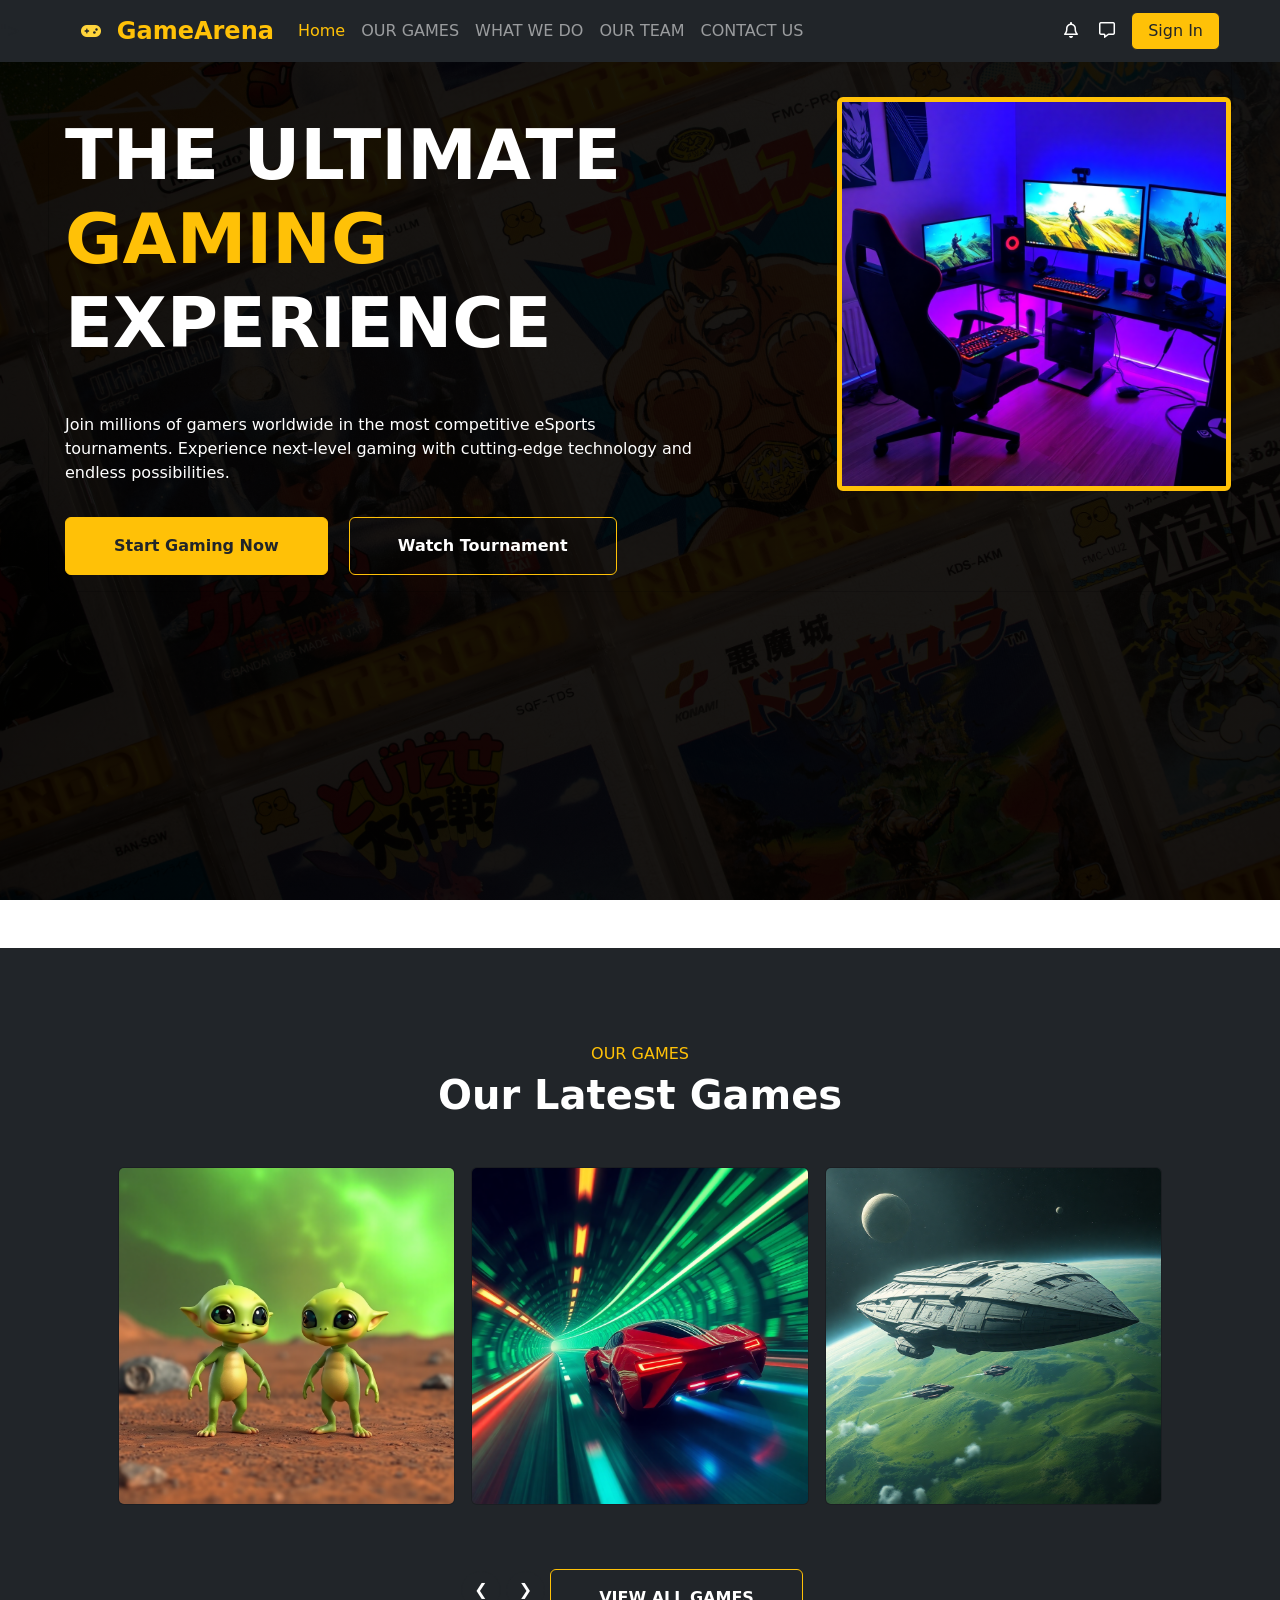
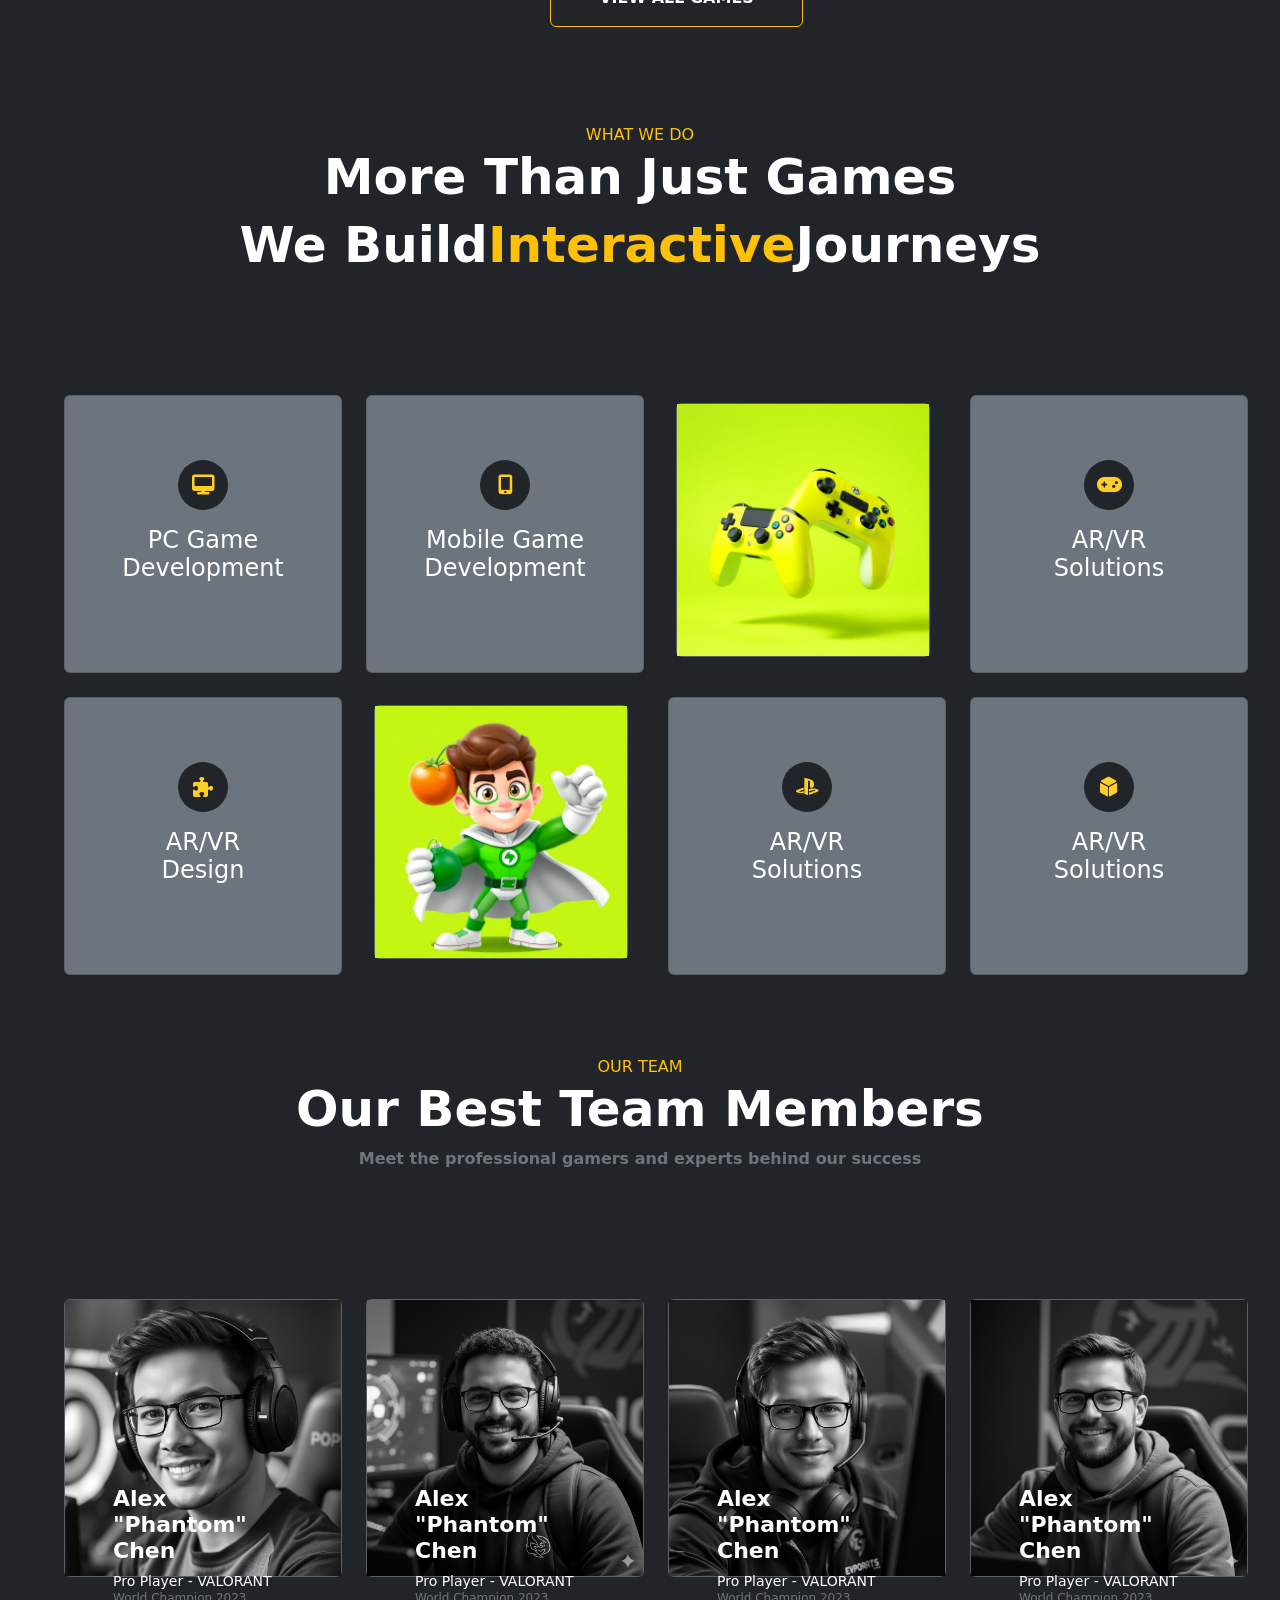
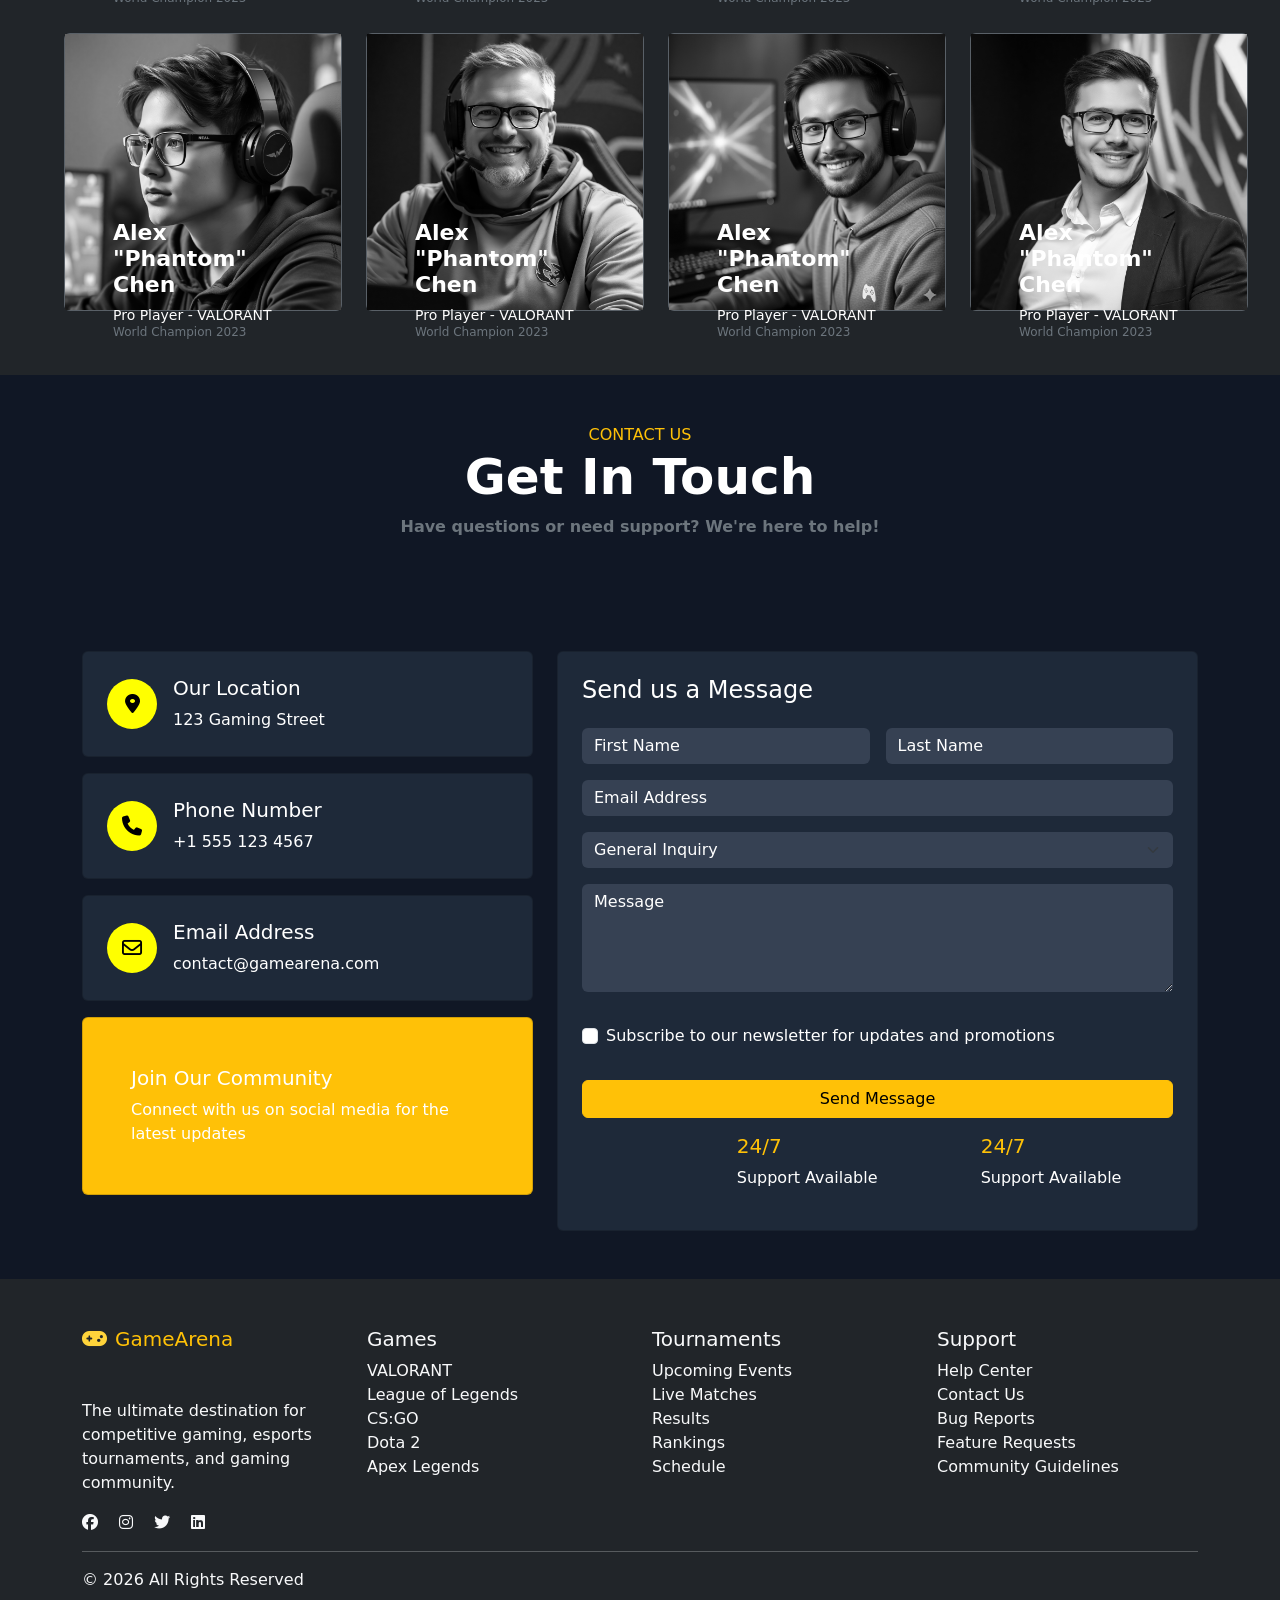
<file: index.html>
<!doctype html>
<html lang="en">

<head>
    <meta charset="UTF-8" />
    <meta name="viewport" content="width=device-width, initial-scale=1.0" />
    <title>Document</title>
    <link rel="stylesheet" href="https://cdnjs.cloudflare.com/ajax/libs/font-awesome/6.5.0/css/all.min.css" />
    <link rel="stylesheet" href="css/bootstrap.min.css" />
    <link rel="stylesheet" href="css/style.css" />
</head>

<body>
    <section>
        <nav class="navbar navbar-expand-lg bg-dark navbar-dark fixed-top">
            ">
            <div class="container-fluid">
                <i class="fa-solid fa-gamepad ms-5" style="color: rgb(255, 212, 59)"></i>
                <a class="navbar-brand active text-warning fs-4 ms-3" href="#">
                    GameArena</a>
                <button class="navbar-toggler" type="button" data-bs-toggle="collapse" data-bs-target="#navbarText"
                    aria-controls="navbarText" aria-expanded="false" aria-label="Toggle navigation">
                    <span class="navbar-toggler-icon"></span>
                </button>
                <div class="collapse navbar-collapse" id="navbarText">
                    <ul class="navbar-nav text-white me-auto mb-2 mb-lg-0">
                        <li class="nav-item">
                            <a class="nav-link text-warning" href="#">Home</a>
                        </li>
                        <li class="nav-item">
                            <a class="nav-link" href="#">OUR GAMES</a>
                        </li>
                        <li class="nav-item">
                            <a class="nav-link" href="#">WHAT WE DO</a>
                        </li>
                        <li class="nav-item">
                            <a class="nav-link" href="#"> OUR TEAM</a>
                        </li>
                        <li class="nav-item">
                            <a class="nav-link" href="#"> CONTACT US</a>
                        </li>
                    </ul>
                    <span class="navbar-text">
                        <i class="fa-regular pe-3 fa-bell" style="color: rgb(255, 255, 255)"></i>
                        <i class="fa-regular pe-3 fa-message" style="color: rgb(255, 255, 255)"></i>
                    </span>
                    <button class="btn btn-outline-dark bg-warning me-5 ps-3 pe-3">
                        Sign In
                    </button>
                </div>
            </div>
        </nav>
    </section>
    <section>
        <div class="item">
            <div class="test"></div>
            <div class="card mb-3 bg-transparent m-5">
                <div class="row g-0">
                    <div class="col-md-8">
                        <div class="card-body text-white mt-5">
                            <h1 class="card-title">
                                THE ULTIMATE <br />
                                <span class="text-warning"> GAMING </span><br />
                                EXPERIENCE
                            </h1>
                            <p class="card-text mt-5 fs-6">
                                Join millions of gamers worldwide in the most competitive
                                eSports <br />
                                tournaments. Experience next-level gaming with cutting-edge
                                technology and <br />
                                endless possibilities.
                            </p>
                            <button class="btn btn-warning text-dark pt-3 pb-3 ps-5 pe-5 mt-3 me-3 fw-bold">
                                Start Gaming Now
                            </button>
                            <button class="btn btn-outline-warning text-white pt-3 pb-3 ps-5 pe-5 mt-3 me-3 fw-bold">
                                Watch Tournament
                            </button>
                        </div>
                    </div>
                    <div class="col">
                        <img src="img/Games website_files/hero-img-C0b4IWtS.png"
                            class="img-fluid rounded mt-5 border border-5 border-warning" alt="..." />
                    </div>
                </div>
            </div>
        </div>
    </section>
    <section>
        <div class="bg-dark w-100">
            <div class="container p-5  bg-dark">
                <div class="text-center mt-5 mb-5">
                    <h4 class="text-warning text-center fs-6">OUR GAMES</h4>
                    <h2 class="text-white text-center fw-bold fs-1">Our Latest Games</h2>
                </div>
                <div class="row  g-3 bg-dark">
                    <div class="col-md-4">
                        <div class="card text-bg-dark">
                            <img src="img/Games website_files/latest-games-1-CfV33bjK.png" class="card-img" alt="img" />
                            <div class="card-img-overlay">
                                <div class="d-flex align-items-center text-wahite bg-dark w-50 fs-5 rounded">
                                    <i class="fa-solid fa-gamepad ms-2" style="color: rgb(255, 212, 59)"></i>
                                    <span class="card-title fs-5 mb-0 ">ADVENTURE</span>
                                </div>
                                <div class="d-flex align-items-center text-wahite bg-dark w-50 fs-5 rounded">
                                    <i class="fa-solid fa-people-group" style="color: rgb(255, 212, 59);"></i>
                                    <span class="card-title fs-5 mb-0 ">MULTIPLAYER</span>
                                </div>
                                <p class="card-text ">
                                    Alien Companions
                                </p>
                            </div>
                        </div>
                    </div>
                    <div class="col-md-4">
                        <div class="card text-bg-dark">
                            <img src="img/Games website_files/latest-games-2-DcGt1MOH.png" class="card-img" alt="..." />
                            <div class="card-img-overlay">
                                <div class="d-flex align-items-center text-wahite bg-dark w-50 fs-5 rounded">
                                    <i class="fa-solid fa-gamepad ms-2" style="color: rgb(255, 212, 59)"></i>
                                    <span class="card-title fs-5 mb-0 ">ADVENTURE</span>
                                </div>
                                <div class="d-flex align-items-center text-wahite bg-dark w-50 fs-5 rounded">
                                    <i class="fa-solid fa-people-group" style="color: rgb(255, 212, 59);"></i>
                                    <span class="card-title fs-5 mb-0 ">MULTIPLAYER</span>
                                </div>
                                <p class="card-text ">
                                    Alien Companions
                                </p>
                            </div>
                        </div>
                    </div>
                    <div class="col-md-4">
                        <div class="card text-bg-dark">
                            <img src="img/Games website_files/latest-games-3-3PuaZ95E.png" class="card-img" alt="..." />
                            <div class="card-img-overlay">
                                <div class="d-flex align-items-center text-wahite bg-dark w-50 fs-5 rounded">
                                    <i class="fa-solid fa-gamepad ms-2" style="color: rgb(255, 212, 59)"></i>
                                    <span class="card-title fs-5 mb-0 ">ADVENTURE</span>
                                </div>
                                <div class="d-flex align-items-center text-wahite bg-dark w-50 fs-5 rounded">
                                    <i class="fa-solid fa-people-group" style="color: rgb(255, 212, 59);"></i>
                                    <span class="card-title fs-5 mb-0 ">MULTIPLAYER</span>
                                </div>
                                <p class="card-text ">
                                    Alien Companions
                                </p>
                            </div>
                        </div>
                    </div>
                </div>
            </div>

        </div>
        <div class="text-center bg-dark pb-5">
            <button class="btn btn-dark rounded-circle w-40 h-40vh rounded-circle" data-bs-target="#multiCarousel"
                data-bs-slide="prev">❮</button>

            <button class="btn btn-dark rounded-circle" data-bs-target="#multiCarousel" data-bs-slide="next">❯</button>
            <button class="btn btn-dark  btn btn-outline-warning text-white pt-3 pb-3 ps-5 pe-5 mt-3 me-3 fw-bold"
                data-bs-target="#multiCarousel" data-bs-slide="next">VIEW ALL GAMES</button>

        </div>
    </section>
    <section>
        <div class="text text-center text-white bg-dark pt-5 pb-5 ">
            <span class="text-warning pb-5">WHAT WE DO</span>
            <h2 class="fw-bold ">More Than Just Games</h2>
            <h2 class="fw-bold">We Build<span class="text-warning">Interactive</span>Journeys</h2>
        </div>
        <div class="continer py-5 bg-dark p-5">
            <div class="row g-4">

                <div class="col-md-3">
                    <div class="card my-card text-white bg-secondary text-center fw-bold p-5 m-3 h-100 w-100">
                        <i class=" icon fa-solid fa-desktop pt-2 pb-2 m-3 bg-dark align-self-center "
                            style="color: rgb(255, 206, 38);"></i>
                        <h4>PC Game <br> Development</h4>
                    </div>
                </div>

                <div class="col-md-3">
                    <div class="card my-card text-white bg-secondary text-center fw-bold p-5 m-3 h-100 w-100">
                        <i class=" icon fa-solid fa-mobile-screen-button pt-2 pb-2 m-3 bg-dark align-self-center"
                            style="color: rgb(255, 206, 38);"></i>
                        <h4>Mobile Game <br> Development</h4>
                    </div>
                </div>

                <div class="col-md-3">
                    <div class="card my-card text-white bg-secondary mt-4 ms-4 ">
                        <img src="img/Games website_files/what-we-do-1-DuZnkwGW.png" class="w-100" alt="">
                    </div>
                </div>

                <div class="col-md-3">
                    <div class="card my-card text-white bg-secondary text-center fw-bold p-5 m-3 h-100 w-100">
                        <i class=" icon fa-solid fa-gamepad pt-2 pb-2 m-3 bg-dark align-self-center"
                            style="color: rgb(255, 206, 38);"></i>
                        <h4>AR/VR <br> Solutions</h4>
                    </div>

                </div>

                <div class="col-md-3">
                    <div class="card my-card text-white bg-secondary text-center fw-bold p-5 m-3 h-100 w-100">
                        <i class=" icon fa-solid fa-puzzle-piece pt-2 pb-2 m-3 bg-dark align-self-center"
                            style="color: rgb(255, 206, 38);"></i>
                        <h4>AR/VR <br> Design</h4>
                    </div>

                </div>

                <div class="col-md-3">
                    <div class="card text-white bg-secondary mt-4 ms-4 ">
                        <img src="img/Games website_files/what-we-do-2-DVAo6agz.png" class="w-100" alt="">
                    </div>
                </div>

                <div class="col-md-3">
                    <div class="card my-card text-white bg-secondary text-center fw-bold p-5 m-3 h-100 w-100">
                        <i class=" icon fa-brands fa-playstation pt-2 pb-2 m-3 bg-dark align-self-center"
                            style="color: rgb(255, 206, 38);"></i>
                        <h4>AR/VR <br> Solutions</h4>
                    </div>

                </div>

                <div class="col-md-3">
                    <div class="card my-card text-white bg-secondary text-center fw-bold p-5 m-3 h-100 w-100">
                        <i class=" icon fa-solid fa-dice-d6  pt-2 pb-2 m-3 align-self-center bg-dark"
                            style="color: rgb(255, 206, 38);"></i>
                        <h4>AR/VR <br> Solutions</h4>
                    </div>

                </div>
            </div>
        </div>
    </section>
    <section>

    </section>
    <section>
        <div class="text text-center text-white bg-dark pt-5 pb-5 ">
            <span class="text-warning pb-5">OUR TEAM</span>
            <h2 class="fw-bold  ">Our Best Team Members</h2>
            <p class="fw-bold text-secondary">Meet the professional gamers and experts behind our success</p>
        </div>
        <div class="continer py-5 bg-dark p-5 position-relative">
            <div class="row g-4">
                <div class="col-md-3">
                    <div class="card my-card text-white bg-secondary    m-3  w-100">
                        <img src="img/Games website_files/avatar-1-Bk0fx3lX.png" class=" img-hover w-100" alt="">
                        <div class="demo position-absolute m-5 top-50 justify-content-between  text-white">
                            <h4 class="f">Alex "Phantom" Chen</h4>
                            <h5>Pro Player - VALORANT</h5>
                            <p class="text-secondary">World Champion 2023</p>
                            <!-- <span class=" ms-5">PHANTOM</span>-->
                        </div>
                    </div>
                </div>

                <div class="col-md-3">
                    <div class="card my-card text-white bg-secondary    m-3  w-100">
                        <img src="img/Games website_files/avatar-2-DSM5R69_.png" class=" img-hover w-100" alt="">
                        <div class="demo position-absolute m-5 top-50 justify-content-between  text-white">
                            <h4 class="f">Alex "Phantom" Chen</h4>
                            <h5>Pro Player - VALORANT</h5>
                            <p class="text-secondary">World Champion 2023</p>
                        </div>
                    </div>
                </div>

                <div class="col-md-3">
                    <div class="card my-card text-white  bg-secondary    m-3  w-100">
                        <img src="img/Games website_files/avatar-3-CISh2V2J.png" class="img-hover w-100" alt="">
                        <div class="demo position-absolute m-5 top-50 justify-content-between  text-white">
                            <h4 class="f">Alex "Phantom" Chen</h4>
                            <h5>Pro Player - VALORANT</h5>
                            <p class="text-secondary">World Champion 2023</p>
                        </div>
                    </div>
                </div>

                <div class="col-md-3">
                    <div class="card my-card text-white bg-secondary    m-3  w-100">
                        <img src="img/Games website_files/avatar-4-BCbP093U.png" class="img-hover w-100" alt="">
                        <div class="demo position-absolute m-5 top-50 justify-content-between  text-white">
                            <h4 class="f">Alex "Phantom" Chen</h4>
                            <h5>Pro Player - VALORANT</h5>
                            <p class="text-secondary">World Champion 2023</p>
                        </div>
                    </div>
                </div>

                <div class="col-md-3">
                    <div class="card my-card text-white bg-secondary    m-3  w-100">
                        <img src="img/Games website_files/avatar-5-CKJm2Bjf.png" class="img-hover w-100" alt="">
                        <div class="demo position-absolute m-5 top-50 justify-content-between  text-white">
                            <h4 class="f">Alex "Phantom" Chen</h4>
                            <h5>Pro Player - VALORANT</h5>
                            <p class="text-secondary">World Champion 2023</p>
                        </div>
                    </div>
                </div>

                <div class="col-md-3">
                    <div class="card my-card text-white bg-secondary    m-3  w-100">
                        <img src="img/Games website_files/avatar-6-BC4VdJS3.png" class="img-hover w-100" alt="">
                        <div class="demo position-absolute m-5 top-50 justify-content-between  text-white">
                            <h4 class="f">Alex "Phantom" Chen</h4>
                            <h5>Pro Player - VALORANT</h5>
                            <p class="text-secondary">World Champion 2023</p>
                        </div>
                    </div>
                </div>

                <div class="col-md-3">
                    <div class="card my-card text-white bg-secondary    m-3  w-100">
                        <img src="img/Games website_files/avatar-7-B1LKlfbK.png" class="img-hover w-100" alt="">
                        <div class="demo position-absolute m-5 top-50 justify-content-between  text-white">
                            <h4 class="f">Alex "Phantom" Chen</h4>
                            <h5>Pro Player - VALORANT</h5>
                            <p class="text-secondary">World Champion 2023</p>
                        </div>
                    </div>
                </div>

                <div class="col-md-3">
                    <div class="card my-card text-white bg-secondary    m-3  w-100">
                        <img src="img/Games website_files/avatar-8-DlHfYIx6.png" class="img-hover w-100" alt="">
                        <div class="demo position-absolute m-5 top-50 justify-content-between  text-white">
                            <h4 class="f">Alex "Phantom" Chen</h4>
                            <h5>Pro Player - VALORANT</h5>
                            <p class="text-secondary">World Champion 2023</p>
                        </div>
                    </div>
                </div>

            </div>
        </div>
    </section>
    <section class="backg">
        <div class="text text-center text-white pt-5 pb-5 ">
            <span class="text-warning pb-5">CONTACT US</span>
            <h2 class="fw-bold  ">Get In Touch</h2>
            <p class="fw-bold text-secondary">Have questions or need support? We're here to help!</p>
        </div>

        <div class="container py-5">
            <div class="row g-4">

                <div class="col-lg-5">
                    <div class="card p-4 mb-3 info-card">
                        <div class="d-flex align-items-center">
                            <div class="icon me-3"><i class="fa-solid fa-location-dot "
                                    style="color: rgb(0, 0, 0);"></i></div>
                            <div>
                                <h5>Our Location</h5>
                                <p class="mb-0">123 Gaming Street</p>
                            </div>
                        </div>
                    </div>

                    <div class="card p-4 mb-3 info-card">
                        <div class="d-flex align-items-center">
                            <div class="icon me-3"><i class="fa-solid fa-phone" style="color: rgb(0, 0, 0);"></i></div>
                            <div>
                                <h5>Phone Number</h5>
                                <p class="mb-0">+1 555 123 4567</p>
                            </div>
                        </div>
                    </div>

                    <div class="card p-4 mb-3 info-card">
                        <div class="d-flex align-items-center">
                            <div class="icon me-3"><i class="fa-regular fa-envelope" style="color: rgb(0, 0, 0);"></i>
                            </div>
                            <div>
                                <h5>Email Address</h5>
                                <p class="mb-0">contact@gamearena.com</p>
                            </div>
                        </div>
                    </div>

                    <div class="card p-5 mb-3 info-card bg-warning">
                        <div class="d-flex align-items-center">

                            <div>
                                <h5> Join Our Community</h5>
                                <p class="mb-0">Connect with us on social media for the latest updates</p>
                            </div>
                        </div>
                    </div>
                </div>
                <div class="col-lg-7">
                    <div class="card p-4 form-card">
                        <h4 class="mb-4">Send us a Message</h4>

                        <div class="row g-3">
                            <div class="col-md-6">
                                <input type="text" class="form-control" placeholder="First Name">
                            </div>

                            <div class="col-md-6">
                                <input type="text" class="form-control" placeholder="Last Name">
                            </div>

                            <div class="col-12">
                                <input type="email" class="form-control" placeholder="Email Address">
                            </div>

                            <div class="col-12">
                                <select class="form-select">
                                    <option>General Inquiry</option>
                                    <option>Support</option>
                                    <option>Partnership</option>
                                    <option>Feedback</option>
                                </select>
                            </div>

                            <div class="col-12">
                                <textarea class="form-control" rows="4" placeholder="Message"></textarea>
                            </div>
                            <div class="col-12">
                                <div class="form-check mt-3 mb-3">
                                    <input class="form-check-input" type="checkbox" id="subscribeCheck">
                                    <label class="form-check-label" for="subscribeCheck">
                                        Subscribe to our newsletter for updates and promotions
                                    </label>
                                </div>

                            </div>

                            <div class="col-12">
                                <button class="btn btn-warning w-100">Send Message</button>
                            </div>

                            <div class="justify-content-around d-flex">
                                <hr>
                                <div>
                                <h4 class="fs-5 text-warning">24/7</h4>
                                <p class="fs-6">Support Available</p>
                                </div>
                                 <div>
                                <h4 class="fs-5 text-warning">24/7</h4>
                                <p class="fs-6">Support Available</p>
                                </div>
                            </div>
                        </div>
                    </div>
                </div>
            </div>
        </div>
    </section>
    <section>
        <footer class="bg-dark text-light pt-5 pb-3">
  <div class="container">
    <div class="row">

      <div class="col-md-3">
        <h5 class=" mb-5 text-warning"> <i class="fa-solid fa-gamepad me-2" style="color: rgb(255, 212, 59)"></i>GameArena</h5>
        <p> The ultimate destination for competitive gaming, esports tournaments, and gaming community.</p>
        <div class="social-icons ">
            <i class="fa-brands fa-facebook me-3"></i>
            <i class="fa-brands fa-instagram me-3"></i>
            <i class="fa-brands fa-twitter me-3"></i>
            <i class="fa-brands fa-linkedin me-3"></i>
        </div>
       </div>

      <div class="col-md-3">
        <h5>Games</h5>
        <ul class="list-unstyled">
          <li><a href="#" class="text-light text-decoration-none"> VALORANT</a></li>
          <li><a href="#" class="text-light text-decoration-none">League of Legends</a></li>
          <li><a href="#" class="text-light text-decoration-none">CS:GO</a></li>
          <li><a href="#" class="text-light text-decoration-none">Dota 2</a></li>
          <li><a href="#" class="text-light text-decoration-none">Apex Legends</a></li>
        </ul>
      </div>
      <div class="col-md-3">
        <h5>Tournaments</h5>
        <ul class="list-unstyled">
          <li><a href="#" class="text-light text-decoration-none"> Upcoming Events</a></li>
          <li><a href="#" class="text-light text-decoration-none">Live Matches</a></li>
          <li><a href="#" class="text-light text-decoration-none">Results</a></li>
          <li><a href="#" class="text-light text-decoration-none">Rankings</a></li>
          <li><a href="#" class="text-light text-decoration-none">Schedule</a></li>
        </ul>
      </div>

       <div class="col-md-3">
        <h5>Support</h5>
        <ul class="list-unstyled">
          <li><a href="#" class="text-light text-decoration-none"> Help Center</a></li>
          <li><a href="#" class="text-light text-decoration-none">Contact Us</a></li>
          <li><a href="#" class="text-light text-decoration-none">Bug Reports</a></li>
          <li><a href="#" class="text-light text-decoration-none">Feature Requests</a></li>
          <li><a href="#" class="text-light text-decoration-none">Community Guidelines</a></li>
        </ul>
      </div>

    </div>

    <hr>

    <p class="">© 2026 All Rights Reserved</p>
  </div>
</footer>
    </section>
</body>

</html>
</file>
<file: css/style.css>
.navbar-brand {
    font-weight: bold;
    font-size: 20px;
}
.item {
    height: 100vh;
    background-image: linear-gradient(rgba(0,0,0,0.9) , rgba(0,0,0,0.9)), url(../img/Games\ website_files/hero-bg-H6PoyNYD.jpg);
    background-size: cover;
    background-position: center;
    background-repeat: no-repeat;
    background-attachment: fixed;
}
.card-title {
    font-size: 70px;
    font-weight: bold;
}
.card-img-overlay {
  transition: opacity 0.5s ease;
    opacity: 0;
    background: rgba(0,0,0,0.5);
}
.card-img-overlay:hover {
    opacity: 1;
}


.my-card:hover .icon {
     transform: scale(1.2);
     color: rgb(156, 19, 19);
} 
.text h2 {
    font-size: 50px;
}
.demo h4 {
    font-size: 22px;
    font-weight: bold;
}
.demo h5 {
    font-size: 14px;
    margin: 0;
}
.demo p {
    font-size: 12px;

}
/* .demo span {
    transform: rotate(90deg);
    display: inline-block;
    
} */
 .img-hover {
    filter: grayscale(100%);
    transition: 0.5s ease;
 }
 .img-hover:hover {
    filter: grayscale(0%);
 }
 .backg {
    background-color: #101725;
    color: white;
 }
 .backg .card {
    background-color: #1E2939;
     color: white;
 }
 .icon {
    width: 50px;
    height: 50px;
    display: flex;
    align-items: center;
    justify-content: center;
    font-size: 20px;
    border-radius: 50%;
    background-color: yellow;
    color: black;
}
.form-control ,.form-select {
    background-color: #364153;
    color: white;
    border: none;
}
.form-control::placeholder {
    color: white;
}
.social-icons i:hover {
    color: yellow;
}
footer a:hover {
    color: yellow;
}
</file>
